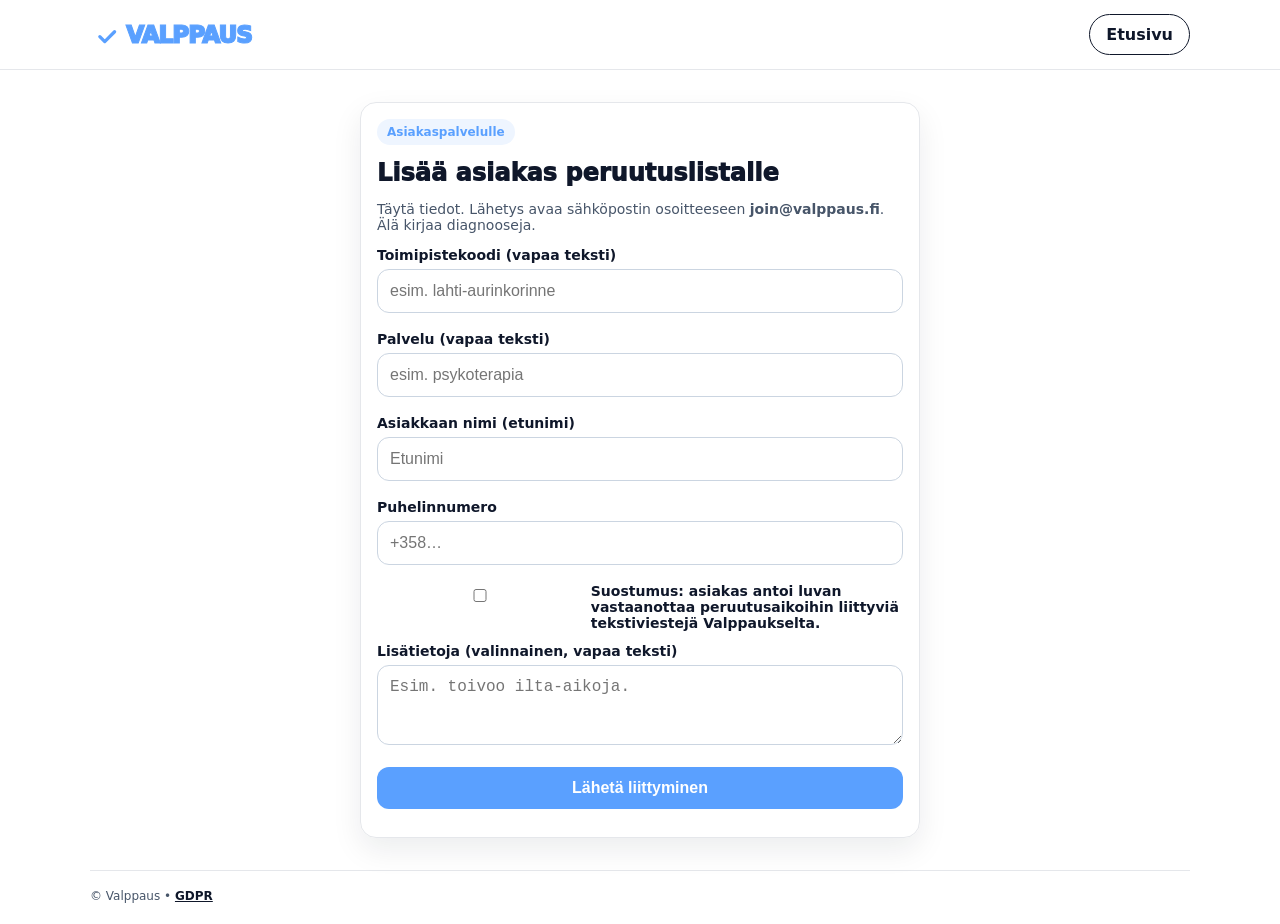
<file: join.html>
<!doctype html>
<html lang="fi">
<head>
  <meta charset="utf-8" />
  <meta name="viewport" content="width=device-width, initial-scale=1" />
  <title>Lisää asiakas listalle – Valppaus</title>
  <link rel="icon" type="image/svg+xml" href="./favicon.svg" />
  <link rel="stylesheet" href="./styles.css?v=20251217" />
  <style id="critical">
:root{
  --bg:#ffffff;
  --ink:#0F172A;
  --muted:#475569;
  --line:#e5e7eb;
  --primary:#5AA0FF;
  --primary-ink:#ffffff;
  --shadow:0 12px 30px rgba(15,23,42,.08);
}
*{box-sizing:border-box}
html,body{margin:0;padding:0;background:var(--bg);color:var(--ink);font-family:Inter, ui-sans-serif, system-ui, -apple-system, Segoe UI, Roboto, Arial, sans-serif}
.container{max-width:1100px;margin:0 auto;padding:0 20px}

.topbar{background:var(--primary);color:#fff}
.topbar-inner{display:flex;justify-content:space-between;align-items:center;gap:8px;padding:8px 0;font-size:14px}
.topbar a{color:#fff;text-decoration:none;font-weight:900;border:2px solid #fff;border-radius:999px;padding:6px 10px}
.topbar a:hover{background:#ffffff22}

.header{position:sticky;top:0;background:#fff;border-bottom:1px solid var(--line);z-index:50}
.header-inner{display:flex;justify-content:space-between;align-items:center;padding:14px 0}
.logo img{height:36px;width:auto;display:block}
.nav{display:flex;gap:10px;align-items:center}
.btn, .cta{display:inline-flex;align-items:center;gap:8px;border-radius:999px;padding:10px 16px;font-weight:900;text-decoration:none}
.cta{background:var(--primary);color:var(--primary-ink);box-shadow:var(--shadow);border:0}
.cta:hover{filter:brightness(.95)}
.btn{border:1.5px solid var(--ink);color:var(--ink)}
.btn:hover{background:var(--ink);color:#fff}

.cta-float{position:fixed;bottom:14px;left:50%;transform:translateX(-50%);z-index:60;display:none}
.cta-float a{display:inline-flex;align-items:center;gap:8px;background:var(--primary);color:#fff;border-radius:999px;padding:12px 18px;font-weight:900;text-decoration:none;box-shadow:var(--shadow)}
@media (max-width:860px){ .cta-float{display:block} .nav .cta.primary{display:none} }

/* Hero */
.hero{padding:64px 0 28px;border-bottom:1px solid var(--line);position:relative;overflow:hidden}
.hero::after{content:"";position:absolute;right:-120px;top:-120px;width:360px;height:360px;background:radial-gradient(closest-side, #EEF5FF, rgba(0,0,0,0));border-radius:50%}
.badge{display:inline-block;background:#EEF5FF;color:var(--primary);font-weight:900;font-size:12px;padding:6px 10px;border-radius:999px;margin:0 0 14px}
.h1{font-size:44px;line-height:1.04;letter-spacing:-.02em;margin:0 0 12px;font-weight:1000;max-width:900px}
.sub{font-size:18px;color:var(--muted);max-width:820px;margin:0 0 18px}
.hero-cta{display:flex;gap:12px;flex-wrap:wrap;margin-top:6px}

/* Sections */
.section{padding:32px 0;border-bottom:1px solid var(--line)}
.h2{font-size:24px;margin:0 0 12px;font-weight:1000}
.card{border:1px solid var(--line);border-radius:16px;padding:16px;box-shadow:var(--shadow)}
.mini{font-size:14px;color:var(--muted)}

/* Why tiles (no CTAs inside) */
.tiles4{display:grid;grid-template-columns:repeat(4,1fr);gap:14px;margin-top:12px}
.tile{border:2px solid var(--ink);border-radius:0;padding:16px;display:flex;flex-direction:column;gap:6px;min-height:140px;box-shadow:none}
.tile b{font-size:16px}
.tile p{margin:0;font-size:14px;color:var(--muted)}

/* Pricing */
.pricing{display:grid;grid-template-columns:repeat(3,1fr);gap:16px}
.plan{border:2px solid var(--line);border-radius:18px;background:#fff;padding:16px;display:flex;flex-direction:column;gap:10px;box-shadow:var(--shadow);aspect-ratio:1/1;justify-content:space-between}
.plan.highlight{border-color:var(--primary)}
.plan .plan-top{display:flex;justify-content:space-between;align-items:center}
.plan .tag{background:#EEF5FF;color:var(--primary);font-weight:900;font-size:12px;padding:6px 10px;border-radius:999px}
.price{display:flex;align-items:baseline;gap:8px;margin:6px 0}
.price .num{font-size:30px;font-weight:1000}
.price .sub{font-size:12px;color:var(--muted)}
.ul{margin:0 0 0 18px;padding:0;display:flex;flex-direction:column;gap:8px}
.plan .cta-plan{margin-top:10px;display:inline-flex;align-items:center;gap:8px;background:var(--primary);color:#fff;border:none;border-radius:12px;padding:10px 14px;font-weight:900;text-decoration:none;justify-content:center}
.plan .cta-plan:hover{filter:brightness(.95)}

/* FAQ */
.faq{display:grid;grid-template-columns:1fr 1fr;gap:14px}
.qa{border:1px solid var(--line);border-radius:14px;padding:14px}
.qa b{display:block;margin-bottom:6px}

/* Forms pages */
.form{max-width:560px;margin:0 auto}
label{font-weight:900;font-size:14px;display:block;margin-top:6px}
input,select,button,textarea{width:100%;padding:12px;border:1px solid #cbd5e1;border-radius:12px;font-size:16px;margin:6px 0 12px}
button.primary{background:var(--primary);color:#fff;border:none;font-weight:900;cursor:pointer}
button.primary:hover{filter:brightness(.95)}
.ok{color:#16a34a;font-weight:900}
/* Consent emphasis */
.consent-label{display:flex;align-items:flex-start;gap:8px;background:#F6F9FF;border:1px solid #dbeafe;border-radius:12px;padding:12px;margin:6px 0 12px;font-weight:900}
.consent-label input{margin-top:2px}

/* Footer */
.footer{padding:18px 0;color:var(--muted);font-size:12px;display:flex;justify-content:space-between;align-items:center;gap:8px}
a.link{color:var(--ink);font-weight:900;text-decoration:underline}

/* Responsive */
@media (max-width:1100px){ .tiles4{grid-template-columns:1fr 1fr} }
@media (max-width:720px){ .tiles4{grid-template-columns:1fr} }
@media (max-width:980px){ .pricing,.faq{grid-template-columns:1fr} .plan{aspect-ratio:auto;min-height:420px} .h1{font-size:36px} }
</style>
</head>
<body>

  <div class="header">
    <div class="container header-inner">
      <a href="./index.html" class="logo" aria-label="Valppaus"><img src="./logo.svg" alt="Valppaus" /></a>
      <nav class="nav"><a class="btn" href="./index.html">Etusivu</a></nav>
    </div>
  </div>

  <main class="container section">
    <div class="form card">
      <div class="badge">Asiakaspalvelulle</div>
      <h1 class="h2">Lisää asiakas peruutuslistalle</h1>
      <p class="mini">Täytä tiedot. Lähetys avaa sähköpostin osoitteeseen <b>join@valppaus.fi</b>. Älä kirjaa diagnooseja.</p>

      <label>Toimipistekoodi (vapaa teksti)</label>
      <input id="src" placeholder="esim. lahti-aurinkorinne" />

      <label>Palvelu (vapaa teksti)</label>
      <input id="service" placeholder="esim. psykoterapia" />

      <label>Asiakkaan nimi (etunimi)</label>
      <input id="first_name" placeholder="Etunimi" />

      <label>Puhelinnumero</label>
      <input id="phone" placeholder="+358…" />

     <label style="display:flex;align-items:flex-start;gap:8px;font-weight:900;margin:6px 0 12px;">
  <input type="checkbox" id="consent" />
  <span>Suostumus: asiakas antoi luvan vastaanottaa peruutusaikoihin liittyviä tekstiviestejä Valppaukselta.</span>
</label>

      <label>Lisätietoja (valinnainen, vapaa teksti)</label>
      <textarea id="note" rows="3" placeholder="Esim. toivoo ilta-aikoja."></textarea>

      <button class="primary" id="send">Lähetä liittyminen</button>
      <p id="ok" class="ok" style="display:none">Luotu viesti — tarkista ja lähetä sähköpostista.</p>
    </div>
  </main>

  <footer class="footer container">
    <div>© Valppaus • <a class="link" href="./privacy.html">GDPR</a></div>
  </footer>

<script src="./main.js?v=20251217"></script>
</body>
</html>
</file>
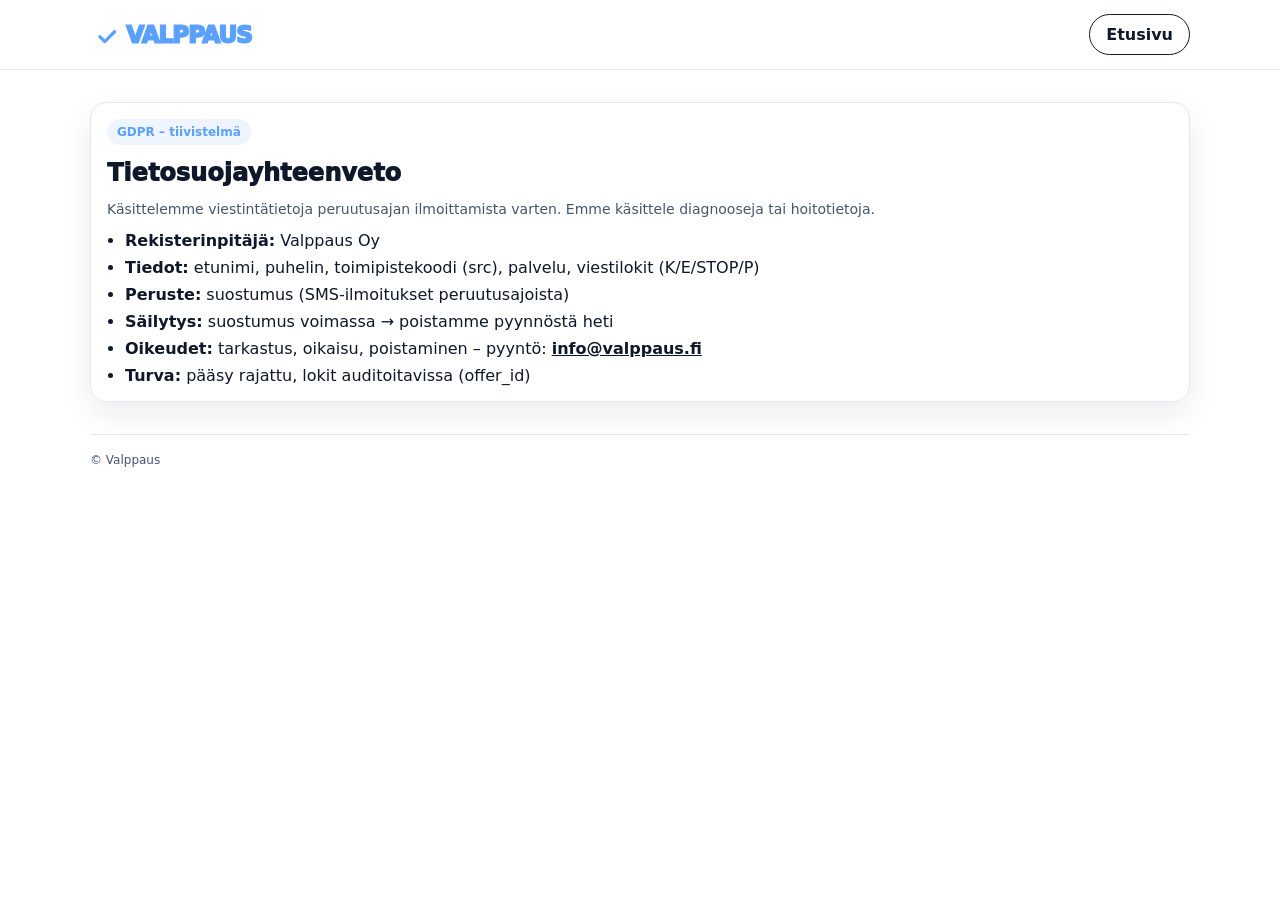
<file: privacy.html>
<!doctype html>
<html lang="fi">
<head>
  <meta charset="utf-8" />
  <meta name="viewport" content="width=device-width, initial-scale=1" />
  <title>Tietosuoja – Valppaus</title>
  <link rel="icon" type="image/svg+xml" href="./favicon.svg" />
  <link rel="stylesheet" href="./styles.css?v=20251217" />
  <style id="critical">
:root{
  --bg:#ffffff;
  --ink:#0F172A;
  --muted:#475569;
  --line:#e5e7eb;
  --primary:#5AA0FF;
  --primary-ink:#ffffff;
  --shadow:0 12px 30px rgba(15,23,42,.08);
}
*{box-sizing:border-box}
html,body{margin:0;padding:0;background:var(--bg);color:var(--ink);font-family:Inter, ui-sans-serif, system-ui, -apple-system, Segoe UI, Roboto, Arial, sans-serif}
.container{max-width:1100px;margin:0 auto;padding:0 20px}

.topbar{background:var(--primary);color:#fff}
.topbar-inner{display:flex;justify-content:space-between;align-items:center;gap:8px;padding:8px 0;font-size:14px}
.topbar a{color:#fff;text-decoration:none;font-weight:900;border:2px solid #fff;border-radius:999px;padding:6px 10px}
.topbar a:hover{background:#ffffff22}

.header{position:sticky;top:0;background:#fff;border-bottom:1px solid var(--line);z-index:50}
.header-inner{display:flex;justify-content:space-between;align-items:center;padding:14px 0}
.logo img{height:36px;width:auto;display:block}
.nav{display:flex;gap:10px;align-items:center}
.btn, .cta{display:inline-flex;align-items:center;gap:8px;border-radius:999px;padding:10px 16px;font-weight:900;text-decoration:none}
.cta{background:var(--primary);color:var(--primary-ink);box-shadow:var(--shadow);border:0}
.cta:hover{filter:brightness(.95)}
.btn{border:1.5px solid var(--ink);color:var(--ink)}
.btn:hover{background:var(--ink);color:#fff}

.cta-float{position:fixed;bottom:14px;left:50%;transform:translateX(-50%);z-index:60;display:none}
.cta-float a{display:inline-flex;align-items:center;gap:8px;background:var(--primary);color:#fff;border-radius:999px;padding:12px 18px;font-weight:900;text-decoration:none;box-shadow:var(--shadow)}
@media (max-width:860px){ .cta-float{display:block} .nav .cta.primary{display:none} }

/* Hero */
.hero{padding:64px 0 28px;border-bottom:1px solid var(--line);position:relative;overflow:hidden}
.hero::after{content:"";position:absolute;right:-120px;top:-120px;width:360px;height:360px;background:radial-gradient(closest-side, #EEF5FF, rgba(0,0,0,0));border-radius:50%}
.badge{display:inline-block;background:#EEF5FF;color:var(--primary);font-weight:900;font-size:12px;padding:6px 10px;border-radius:999px;margin:0 0 14px}
.h1{font-size:44px;line-height:1.04;letter-spacing:-.02em;margin:0 0 12px;font-weight:1000;max-width:900px}
.sub{font-size:18px;color:var(--muted);max-width:820px;margin:0 0 18px}
.hero-cta{display:flex;gap:12px;flex-wrap:wrap;margin-top:6px}

/* Sections */
.section{padding:32px 0;border-bottom:1px solid var(--line)}
.h2{font-size:24px;margin:0 0 12px;font-weight:1000}
.card{border:1px solid var(--line);border-radius:16px;padding:16px;box-shadow:var(--shadow)}
.mini{font-size:14px;color:var(--muted)}

/* Why tiles (no CTAs inside) */
.tiles4{display:grid;grid-template-columns:repeat(4,1fr);gap:14px;margin-top:12px}
.tile{border:2px solid var(--ink);border-radius:0;padding:16px;display:flex;flex-direction:column;gap:6px;min-height:140px;box-shadow:none}
.tile b{font-size:16px}
.tile p{margin:0;font-size:14px;color:var(--muted)}

/* Pricing */
.pricing{display:grid;grid-template-columns:repeat(3,1fr);gap:16px}
.plan{border:2px solid var(--line);border-radius:18px;background:#fff;padding:16px;display:flex;flex-direction:column;gap:10px;box-shadow:var(--shadow);aspect-ratio:1/1;justify-content:space-between}
.plan.highlight{border-color:var(--primary)}
.plan .plan-top{display:flex;justify-content:space-between;align-items:center}
.plan .tag{background:#EEF5FF;color:var(--primary);font-weight:900;font-size:12px;padding:6px 10px;border-radius:999px}
.price{display:flex;align-items:baseline;gap:8px;margin:6px 0}
.price .num{font-size:30px;font-weight:1000}
.price .sub{font-size:12px;color:var(--muted)}
.ul{margin:0 0 0 18px;padding:0;display:flex;flex-direction:column;gap:8px}
.plan .cta-plan{margin-top:10px;display:inline-flex;align-items:center;gap:8px;background:var(--primary);color:#fff;border:none;border-radius:12px;padding:10px 14px;font-weight:900;text-decoration:none;justify-content:center}
.plan .cta-plan:hover{filter:brightness(.95)}

/* FAQ */
.faq{display:grid;grid-template-columns:1fr 1fr;gap:14px}
.qa{border:1px solid var(--line);border-radius:14px;padding:14px}
.qa b{display:block;margin-bottom:6px}

/* Forms pages */
.form{max-width:560px;margin:0 auto}
label{font-weight:900;font-size:14px;display:block;margin-top:6px}
input,select,button,textarea{width:100%;padding:12px;border:1px solid #cbd5e1;border-radius:12px;font-size:16px;margin:6px 0 12px}
button.primary{background:var(--primary);color:#fff;border:none;font-weight:900;cursor:pointer}
button.primary:hover{filter:brightness(.95)}
.ok{color:#16a34a;font-weight:900}
/* Consent emphasis */
.consent-label{display:flex;align-items:flex-start;gap:8px;background:#F6F9FF;border:1px solid #dbeafe;border-radius:12px;padding:12px;margin:6px 0 12px;font-weight:900}
.consent-label input{margin-top:2px}

/* Footer */
.footer{padding:18px 0;color:var(--muted);font-size:12px;display:flex;justify-content:space-between;align-items:center;gap:8px}
a.link{color:var(--ink);font-weight:900;text-decoration:underline}

/* Responsive */
@media (max-width:1100px){ .tiles4{grid-template-columns:1fr 1fr} }
@media (max-width:720px){ .tiles4{grid-template-columns:1fr} }
@media (max-width:980px){ .pricing,.faq{grid-template-columns:1fr} .plan{aspect-ratio:auto;min-height:420px} .h1{font-size:36px} }
</style>
</head>
<body>

  <div class="header">
    <div class="container header-inner">
      <a href="./index.html" class="logo" aria-label="Valppaus"><img src="./logo.svg" alt="Valppaus" /></a>
      <nav class="nav"><a class="btn" href="./index.html">Etusivu</a></nav>
    </div>
  </div>

  <main class="container section">
    <div class="card">
      <div class="badge">GDPR – tiivistelmä</div>
      <h1 class="h2">Tietosuojayhteenveto</h1>
      <p class="mini">Käsittelemme viestintätietoja peruutusajan ilmoittamista varten. Emme käsittele diagnooseja tai hoitotietoja.</p>
      <ul class="ul">
        <li><b>Rekisterinpitäjä:</b> Valppaus Oy</li>
        <li><b>Tiedot:</b> etunimi, puhelin, toimipistekoodi (src), palvelu, viestilokit (K/E/STOP/P)</li>
        <li><b>Peruste:</b> suostumus (SMS‑ilmoitukset peruutusajoista)</li>
        <li><b>Säilytys:</b> suostumus voimassa → poistamme pyynnöstä heti</li>
        <li><b>Oikeudet:</b> tarkastus, oikaisu, poistaminen – pyyntö: <a class="link" href="mailto:info@valppaus.fi">info@valppaus.fi</a></li>
        <li><b>Turva:</b> pääsy rajattu, lokit auditoitavissa (offer_id)</li>
      </ul>
    </div>
  </main>

  <footer class="footer container">
    <div>© Valppaus</div>
  </footer>

<script src="./main.js?v=20251217"></script>
</body>
</html>
</file>
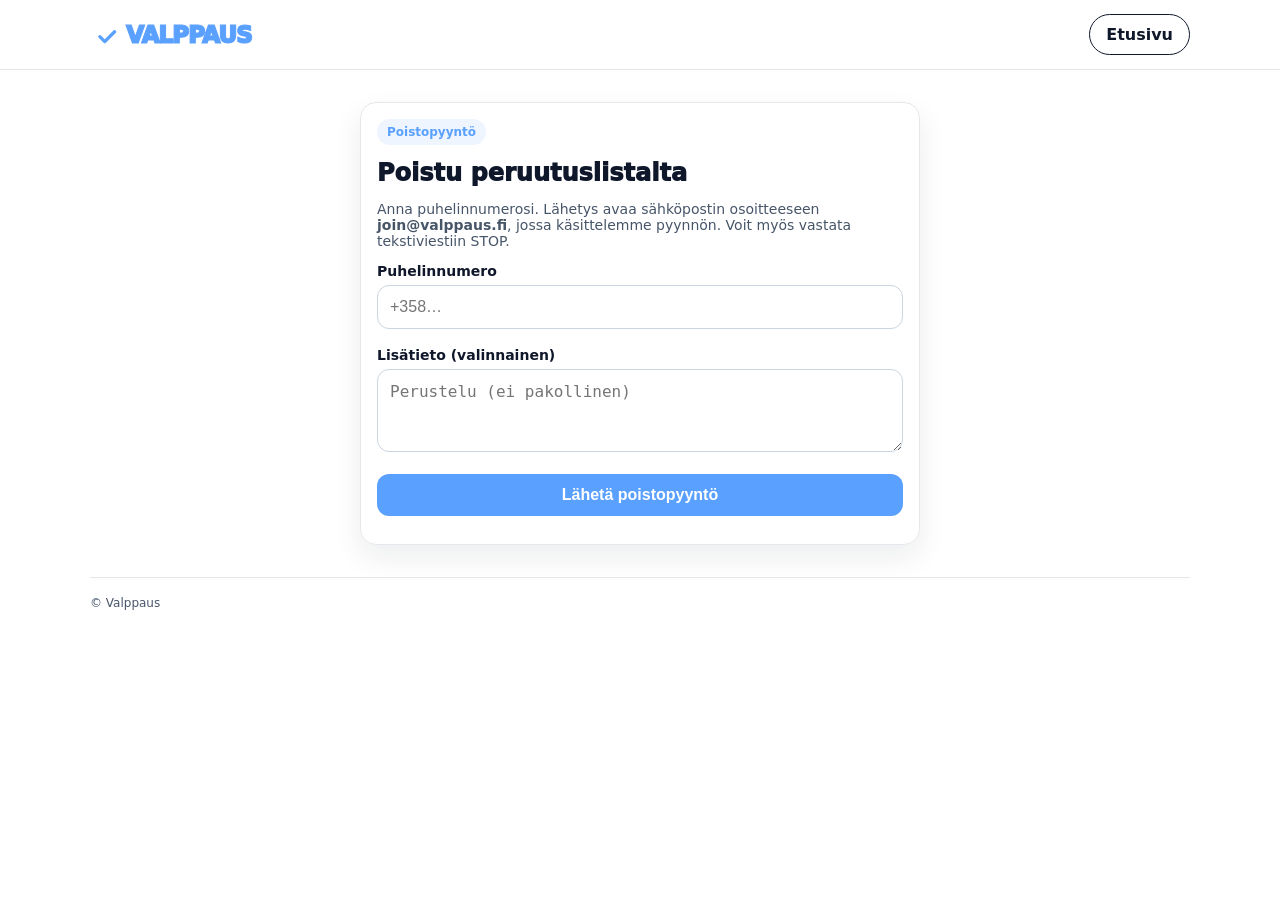
<file: stop.html>
<!doctype html>
<html lang="fi">
<head>
  <meta charset="utf-8" />
  <meta name="viewport" content="width=device-width, initial-scale=1" />
  <title>Poistu listalta – Valppaus</title>
  <link rel="icon" type="image/svg+xml" href="./favicon.svg" />
  <link rel="stylesheet" href="./styles.css?v=20251217" />
  <style id="critical">
:root{
  --bg:#ffffff;
  --ink:#0F172A;
  --muted:#475569;
  --line:#e5e7eb;
  --primary:#5AA0FF;
  --primary-ink:#ffffff;
  --shadow:0 12px 30px rgba(15,23,42,.08);
}
*{box-sizing:border-box}
html,body{margin:0;padding:0;background:var(--bg);color:var(--ink);font-family:Inter, ui-sans-serif, system-ui, -apple-system, Segoe UI, Roboto, Arial, sans-serif}
.container{max-width:1100px;margin:0 auto;padding:0 20px}

.topbar{background:var(--primary);color:#fff}
.topbar-inner{display:flex;justify-content:space-between;align-items:center;gap:8px;padding:8px 0;font-size:14px}
.topbar a{color:#fff;text-decoration:none;font-weight:900;border:2px solid #fff;border-radius:999px;padding:6px 10px}
.topbar a:hover{background:#ffffff22}

.header{position:sticky;top:0;background:#fff;border-bottom:1px solid var(--line);z-index:50}
.header-inner{display:flex;justify-content:space-between;align-items:center;padding:14px 0}
.logo img{height:36px;width:auto;display:block}
.nav{display:flex;gap:10px;align-items:center}
.btn, .cta{display:inline-flex;align-items:center;gap:8px;border-radius:999px;padding:10px 16px;font-weight:900;text-decoration:none}
.cta{background:var(--primary);color:var(--primary-ink);box-shadow:var(--shadow);border:0}
.cta:hover{filter:brightness(.95)}
.btn{border:1.5px solid var(--ink);color:var(--ink)}
.btn:hover{background:var(--ink);color:#fff}

.cta-float{position:fixed;bottom:14px;left:50%;transform:translateX(-50%);z-index:60;display:none}
.cta-float a{display:inline-flex;align-items:center;gap:8px;background:var(--primary);color:#fff;border-radius:999px;padding:12px 18px;font-weight:900;text-decoration:none;box-shadow:var(--shadow)}
@media (max-width:860px){ .cta-float{display:block} .nav .cta.primary{display:none} }

/* Hero */
.hero{padding:64px 0 28px;border-bottom:1px solid var(--line);position:relative;overflow:hidden}
.hero::after{content:"";position:absolute;right:-120px;top:-120px;width:360px;height:360px;background:radial-gradient(closest-side, #EEF5FF, rgba(0,0,0,0));border-radius:50%}
.badge{display:inline-block;background:#EEF5FF;color:var(--primary);font-weight:900;font-size:12px;padding:6px 10px;border-radius:999px;margin:0 0 14px}
.h1{font-size:44px;line-height:1.04;letter-spacing:-.02em;margin:0 0 12px;font-weight:1000;max-width:900px}
.sub{font-size:18px;color:var(--muted);max-width:820px;margin:0 0 18px}
.hero-cta{display:flex;gap:12px;flex-wrap:wrap;margin-top:6px}

/* Sections */
.section{padding:32px 0;border-bottom:1px solid var(--line)}
.h2{font-size:24px;margin:0 0 12px;font-weight:1000}
.card{border:1px solid var(--line);border-radius:16px;padding:16px;box-shadow:var(--shadow)}
.mini{font-size:14px;color:var(--muted)}

/* Why tiles (no CTAs inside) */
.tiles4{display:grid;grid-template-columns:repeat(4,1fr);gap:14px;margin-top:12px}
.tile{border:2px solid var(--ink);border-radius:0;padding:16px;display:flex;flex-direction:column;gap:6px;min-height:140px;box-shadow:none}
.tile b{font-size:16px}
.tile p{margin:0;font-size:14px;color:var(--muted)}

/* Pricing */
.pricing{display:grid;grid-template-columns:repeat(3,1fr);gap:16px}
.plan{border:2px solid var(--line);border-radius:18px;background:#fff;padding:16px;display:flex;flex-direction:column;gap:10px;box-shadow:var(--shadow);aspect-ratio:1/1;justify-content:space-between}
.plan.highlight{border-color:var(--primary)}
.plan .plan-top{display:flex;justify-content:space-between;align-items:center}
.plan .tag{background:#EEF5FF;color:var(--primary);font-weight:900;font-size:12px;padding:6px 10px;border-radius:999px}
.price{display:flex;align-items:baseline;gap:8px;margin:6px 0}
.price .num{font-size:30px;font-weight:1000}
.price .sub{font-size:12px;color:var(--muted)}
.ul{margin:0 0 0 18px;padding:0;display:flex;flex-direction:column;gap:8px}
.plan .cta-plan{margin-top:10px;display:inline-flex;align-items:center;gap:8px;background:var(--primary);color:#fff;border:none;border-radius:12px;padding:10px 14px;font-weight:900;text-decoration:none;justify-content:center}
.plan .cta-plan:hover{filter:brightness(.95)}

/* FAQ */
.faq{display:grid;grid-template-columns:1fr 1fr;gap:14px}
.qa{border:1px solid var(--line);border-radius:14px;padding:14px}
.qa b{display:block;margin-bottom:6px}

/* Forms pages */
.form{max-width:560px;margin:0 auto}
label{font-weight:900;font-size:14px;display:block;margin-top:6px}
input,select,button,textarea{width:100%;padding:12px;border:1px solid #cbd5e1;border-radius:12px;font-size:16px;margin:6px 0 12px}
button.primary{background:var(--primary);color:#fff;border:none;font-weight:900;cursor:pointer}
button.primary:hover{filter:brightness(.95)}
.ok{color:#16a34a;font-weight:900}
/* Consent emphasis */
.consent-label{display:flex;align-items:flex-start;gap:8px;background:#F6F9FF;border:1px solid #dbeafe;border-radius:12px;padding:12px;margin:6px 0 12px;font-weight:900}
.consent-label input{margin-top:2px}

/* Footer */
.footer{padding:18px 0;color:var(--muted);font-size:12px;display:flex;justify-content:space-between;align-items:center;gap:8px}
a.link{color:var(--ink);font-weight:900;text-decoration:underline}

/* Responsive */
@media (max-width:1100px){ .tiles4{grid-template-columns:1fr 1fr} }
@media (max-width:720px){ .tiles4{grid-template-columns:1fr} }
@media (max-width:980px){ .pricing,.faq{grid-template-columns:1fr} .plan{aspect-ratio:auto;min-height:420px} .h1{font-size:36px} }
</style>
</head>
<body>

  <div class="header">
    <div class="container header-inner">
      <a href="./index.html" class="logo" aria-label="Valppaus"><img src="./logo.svg" alt="Valppaus" /></a>
      <nav class="nav"><a class="btn" href="./index.html">Etusivu</a></nav>
    </div>
  </div>

  <main class="container section">
    <div class="form card">
      <div class="badge">Poistopyyntö</div>
      <h1 class="h2">Poistu peruutuslistalta</h1>
      <p class="mini">Anna puhelinnumerosi. Lähetys avaa sähköpostin osoitteeseen <b>join@valppaus.fi</b>, jossa käsittelemme pyynnön. Voit myös vastata tekstiviestiin STOP.</p>

      <label>Puhelinnumero</label>
      <input id="phone" placeholder="+358…" />
      <label>Lisätieto (valinnainen)</label>
      <textarea id="note" rows="3" placeholder="Perustelu (ei pakollinen)"></textarea>

      <button class="primary" id="stopSend">Lähetä poistopyyntö</button>
      <p id="ok" class="ok" style="display:none">Luotu viesti — tarkista ja lähetä sähköpostista.</p>
    </div>
  </main>

  <footer class="footer container">
    <div>© Valppaus</div>
  </footer>

<script src="./main.js?v=20251217"></script>
</body>
</html>
</file>
<file: styles.css>
:root{
  --bg:#ffffff;
  --ink:#0F172A;
  --muted:#475569;
  --line:#e5e7eb;
  --primary:#5AA0FF;
  --primary-ink:#ffffff;
  --shadow:0 12px 30px rgba(15,23,42,.08);
}
*{box-sizing:border-box}
html,body{margin:0;padding:0;background:var(--bg);color:var(--ink);font-family:Inter, ui-sans-serif, system-ui, -apple-system, Segoe UI, Roboto, Arial, sans-serif}
.container{max-width:1100px;margin:0 auto;padding:0 20px}

.topbar{background:var(--primary);color:#fff}
.topbar-inner{display:flex;justify-content:space-between;align-items:center;gap:8px;padding:8px 0;font-size:14px}
.topbar a{color:#fff;text-decoration:none;font-weight:900;border:2px solid #fff;border-radius:999px;padding:6px 10px}
.topbar a:hover{background:#ffffff22}

.header{position:sticky;top:0;background:#fff;border-bottom:1px solid var(--line);z-index:50}
.header-inner{display:flex;justify-content:space-between;align-items:center;padding:14px 0}
.logo img{height:36px;width:auto;display:block}
.nav{display:flex;gap:10px;align-items:center}
.btn, .cta{display:inline-flex;align-items:center;gap:8px;border-radius:999px;padding:10px 16px;font-weight:900;text-decoration:none}
.cta{background:var(--primary);color:var(--primary-ink);box-shadow:var(--shadow);border:0}
.cta:hover{filter:brightness(.95)}
.btn{border:1.5px solid var(--ink);color:var(--ink)}
.btn:hover{background:var(--ink);color:#fff}

.cta-float{position:fixed;bottom:14px;left:50%;transform:translateX(-50%);z-index:60;display:none}
.cta-float a{display:inline-flex;align-items:center;gap:8px;background:var(--primary);color:#fff;border-radius:999px;padding:12px 18px;font-weight:900;text-decoration:none;box-shadow:var(--shadow)}
@media (max-width:860px){ .cta-float{display:block} .nav .cta.primary{display:none} }

/* Hero */
.hero{padding:64px 0 28px;border-bottom:1px solid var(--line);position:relative;overflow:hidden}
.hero::after{ content:none; }         /* suositus */
.badge{display:inline-block;background:#EEF5FF;color:var(--primary);font-weight:900;font-size:12px;padding:6px 10px;border-radius:999px;margin:0 0 14px}
.h1{font-size:44px;line-height:1.04;letter-spacing:-.02em;margin:0 0 12px;font-weight:1000;max-width:900px}
.sub{font-size:18px;color:var(--muted);max-width:820px;margin:0 0 18px}
.hero-cta{display:flex;gap:12px;flex-wrap:wrap;margin-top:6px}

/* Sections */
.section{padding:32px 0;border-bottom:1px solid var(--line)}
.h2{font-size:24px;margin:0 0 12px;font-weight:1000}
.card{border:1px solid var(--line);border-radius:16px;padding:16px;box-shadow:var(--shadow)}
.mini{font-size:14px;color:var(--muted)}

/* 5 laattaa rivissä */
.tiles5{
  display:grid;
  grid-template-columns:repeat(5,1fr);
  gap:14px;
  margin-top:12px;
}

/* Pyöristetyt kulmat vain tässä osiossa */
#why .tile{
  border-radius:12px;           /* ylittää aiemman border-radius:0 */
}

/* Responsiivisuus */
@media (max-width:1200px){ .tiles5{ grid-template-columns:repeat(3,1fr) } }
@media (max-width:780px){  .tiles5{ grid-template-columns:repeat(2,1fr) } }
@media (max-width:520px){  .tiles5{ grid-template-columns:1fr } }

/* Pricing */
.pricing{display:grid;grid-template-columns:repeat(3,1fr);gap:16px}
.plan{border:2px solid var(--line);border-radius:18px;background:#fff;padding:16px;display:flex;flex-direction:column;gap:10px;box-shadow:var(--shadow);aspect-ratio:1/1;justify-content:space-between}
.plan.highlight{border-color:var(--primary)}
.plan .plan-top{display:flex;justify-content:space-between;align-items:center}
.plan .tag{background:#EEF5FF;color:var(--primary);font-weight:900;font-size:12px;padding:6px 10px;border-radius:999px}
.price{display:flex;align-items:baseline;gap:8px;margin:6px 0}
.price .num{font-size:30px;font-weight:1000}
.price .sub{font-size:12px;color:var(--muted)}
.ul{margin:0 0 0 18px;padding:0;display:flex;flex-direction:column;gap:8px}
.plan .cta-plan{margin-top:10px;display:inline-flex;align-items:center;gap:8px;background:var(--primary);color:#fff;border:none;border-radius:12px;padding:10px 14px;font-weight:900;text-decoration:none;justify-content:center}
.plan .cta-plan:hover{filter:brightness(.95)}

/* FAQ */
.faq{display:grid;grid-template-columns:1fr 1fr;gap:14px}
.qa{border:1px solid var(--line);border-radius:14px;padding:14px}
.qa b{display:block;margin-bottom:6px}

/* Forms pages */
.form{max-width:560px;margin:0 auto}
label{font-weight:900;font-size:14px;display:block;margin-top:6px}
input,select,button,textarea{width:100%;padding:12px;border:1px solid #cbd5e1;border-radius:12px;font-size:16px;margin:6px 0 12px}
button.primary{background:var(--primary);color:#fff;border:none;font-weight:900;cursor:pointer}
button.primary:hover{filter:brightness(.95)}
.ok{color:#16a34a;font-weight:900}
/* Consent emphasis */
.consent-label{display:flex;align-items:flex-start;gap:8px;background:#F6F9FF;border:1px solid #dbeafe;border-radius:12px;padding:12px;margin:6px 0 12px;font-weight:900}
.consent-label input{margin-top:2px}

/* Footer */
.footer{padding:18px 0;color:var(--muted);font-size:12px;display:flex;justify-content:space-between;align-items:center;gap:8px}
a.link{color:var(--ink);font-weight:900;text-decoration:underline}

/* Responsive */
@media (max-width:1100px){ .tiles5{grid-template-columns:1fr 1fr} }
@media (max-width:720px){ .tiles5{grid-template-columns:1fr} }
@media (max-width:980px){ .pricing,.faq{grid-template-columns:1fr} .plan{aspect-ratio:auto;min-height:420px} .h1{font-size:36px} }

/* Globaalit gutterit */
:root{
  --gutter-desktop: 20px;
  --gutter-mobile: 16px;
}

/* Kaikki containerit saa sisälaidat */
.container{
  padding-left: var(--gutter-desktop);
  padding-right: var(--gutter-desktop);
}

/* Mobiili: lisää hieman tilaa + iOS-notch tuki */
@media (max-width: 600px){
  .container{
    padding-left: calc(var(--gutter-mobile) + env(safe-area-inset-left, 0));
    padding-right: calc(var(--gutter-mobile) + env(safe-area-inset-right, 0));
  }
  /* vähän lisähappea elementtien sisään pienillä näytöillä */
  .tile, .card, .plan, .qa { padding-left: 16px; padding-right: 16px; }
  /* ruudukon tiivistys ettei ahdista */
  .tiles5, .tiles4, .steps5, .steps3, .pricing, .faq { gap: 12px; }
}

/* Poistaa headerin "Varaa demo" -napin varjon */
.header .nav .cta.primary { box-shadow: none !important; }
</file>
